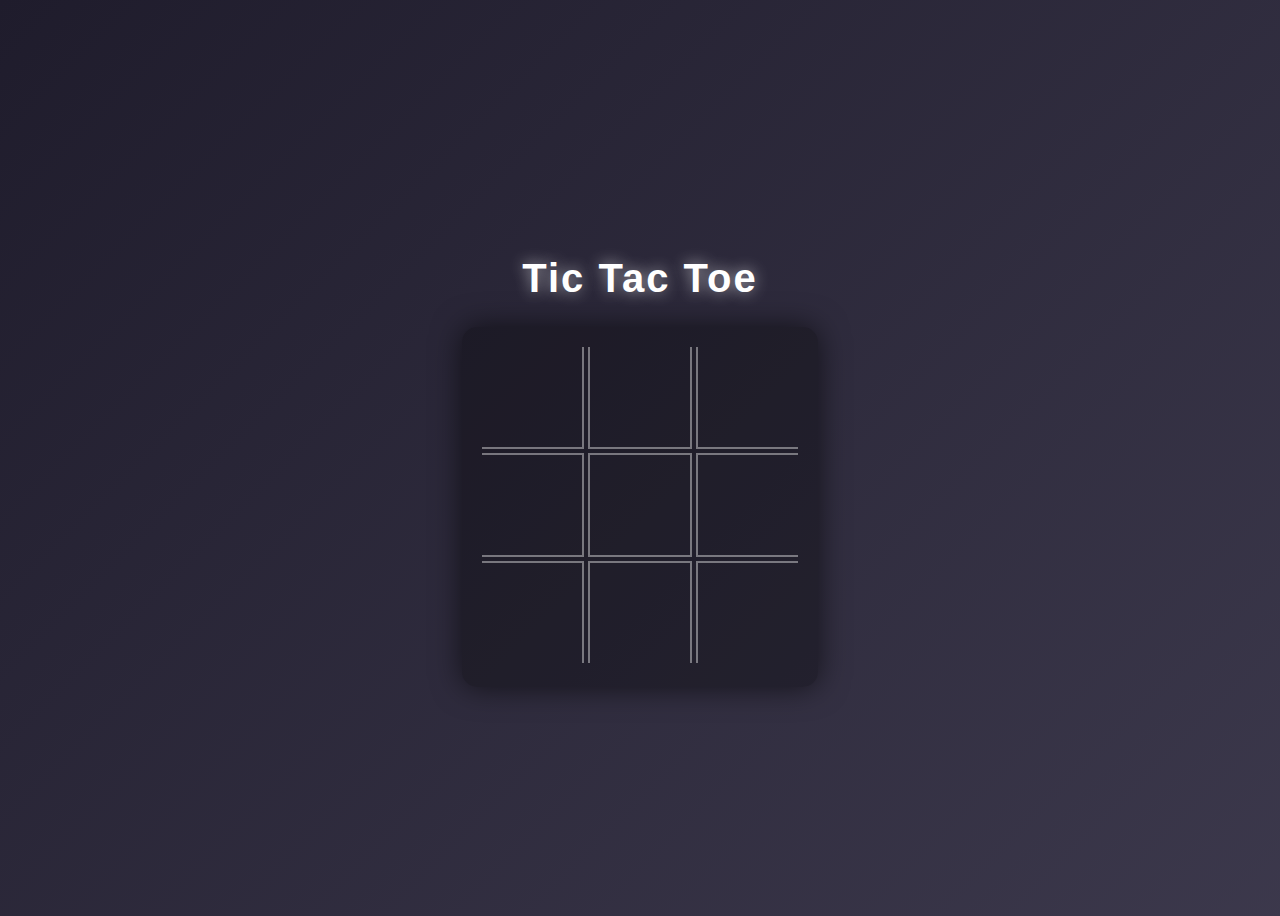
<file: Tic Tac Toe Game/index.html>
<!DOCTYPE html>
<html lang="en">

<head>
    <meta charset="UTF-8">
    <meta name="viewport" content="width=device-width, initial-scale=1.0">
    <title>Document</title>
    <link rel="stylesheet" href="style.css">
</head>

<body>

    <body>
        <h1> Tic Tac Toe </h1>
        <div id="container">
            <div class="block">
                <div id="box1" class="box top left">
                    <span data-player="none" onclick="play(this)">&nbsp;</span>
                </div>
                <div id="box2" class="box top">
                    <span data-player="none" onclick="play(this)">&nbsp;</span>
                </div>
                <div id="box3" class="box top right">
                    <span data-player="none" onclick="play(this)">&nbsp;</span>
                </div>
            </div>
            <div class="block">
                <div id="box4" class="box left">
                    <span data-player="none" onclick="play(this)">&nbsp;</span>
                </div>
                <div id="box5" class="box">
                    <span data-player="none" onclick="play(this)">&nbsp;</span>
                </div>
                <div id="box6" class="box right">
                    <span data-player="none" onclick="play(this)">&nbsp;</span>
                </div>
            </div>
            <div class="block">
                <div id="box7" class="box left bottom">
                    <span data-player="none" onclick="play(this)">&nbsp;</span>
                </div>
                <div id="box8" class="box bottom">
                    <span data-player="none" onclick="play(this)">&nbsp;</span>
                </div>
                <div id="box9" class="box right bottom">
                    <span data-player="none" onclick="play(this)">&nbsp;</span>
                </div>
            </div>
        </div>
    </body>
    <script src="script.js" defer></script>
</body>
</html>
</file>
<file: Tic Tac Toe Game/style.css>
/* Background - vibrant and game-like */
body {
    background: linear-gradient(135deg, #1f1c2c, #928dab);
    background-size: 400% 400%;
    animation: bg-animation 12s ease infinite;
    color: #fff;
    font-family: 'Quicksand', sans-serif;
    text-align: center;
    min-height: 100vh;
    display: flex;
    flex-direction: column;
    align-items: center;
    justify-content: center;
}

@keyframes bg-animation {
    0% { background-position: 0% 50%; }
    50% { background-position: 100% 50%; }
    100% { background-position: 0% 50%; }
}

/* Title Styling */
h1 {
    font-size: 2.5rem;
    letter-spacing: 2px;
    text-shadow: 0 0 15px rgba(255, 255, 255, 0.6);
}

/* Game container */
#container {
    padding: 20px;
    border-radius: 15px;
    background: rgba(0, 0, 0, 0.3);
    box-shadow: 0 0 30px rgba(0, 0, 0, 0.6);
    display: inline-block;
}

/* Game boxes */
.box {
    display: inline-block;
    border: 2px solid rgba(255, 255, 255, 0.4);
    width: 100px;
    height: 100px;
    text-align: center;
    position: relative;
    transition: background 0.3s, transform 0.1s;
}

.box:hover {
    background: rgba(255, 255, 255, 0.1);
    transform: scale(1.05);
    cursor: pointer;
}

/* X and O Styling */
span {
    position: absolute;
    font-size: 75px;
    font-family: 'Raleway', sans-serif;
    text-align: center;
    height: 75px;
    width: 75px;
    padding: 0px;
    margin: 5px;
    margin-left: -35px;
    color: #fff;
    text-shadow: 0 0 15px #00ffcc, 0 0 25px #00ffcc;
    transition: text-shadow 0.3s ease-in-out;
}

/* Glow animation when placed */
span[data-player="X"] {
    color: #ff4f81;
    text-shadow: 0 0 15px #ff4f81, 0 0 25px #ff4f81, 0 0 35px #ff4f81;
}

span[data-player="O"] {
    color: #00ffcc;
    text-shadow: 0 0 15px #00ffcc, 0 0 25px #00ffcc, 0 0 35px #00ffcc;
}

/* Borders fix */
.top { border-top: none; }
.bottom { border-bottom: none; }
.left { border-left: none; }
.right { border-right: none; }
</file>
